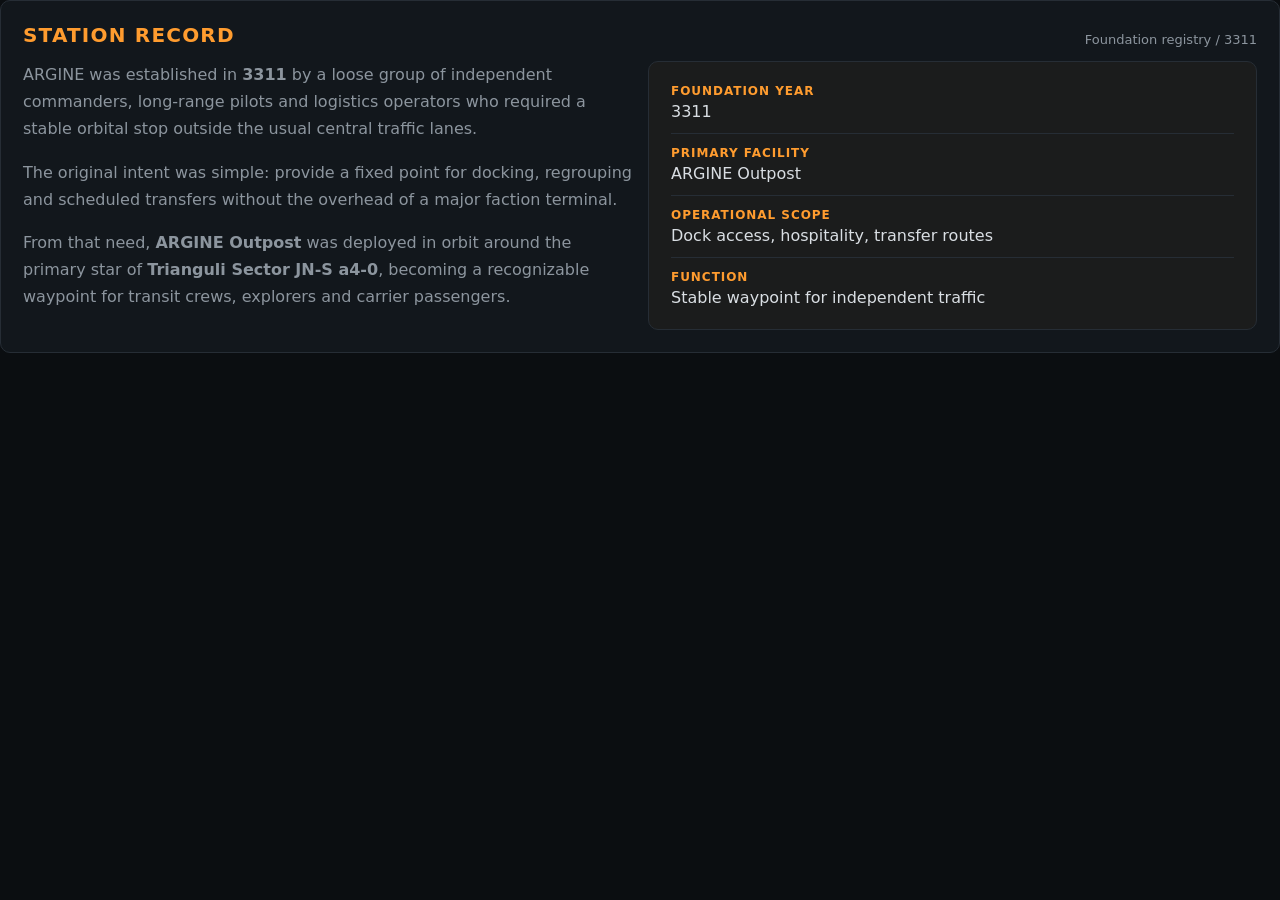
<file: pages/about.html>
<!DOCTYPE html>
<html lang="it">
<head>
  <meta charset="UTF-8" />
  <meta name="viewport" content="width=device-width, initial-scale=1.0" />
  <link rel="stylesheet" href="../style.css" />
  <title>About</title>
</head>
<body>
  <div class="page">
    <section class="panel">
      <div class="section-head">
        <h2>Station Record</h2>
        <p>Foundation registry / 3311</p>
      </div>

      <div class="grid-2">
        <div>
          <p style="margin-top:0; color:var(--muted); line-height:1.7;">
            ARGINE was established in <strong>3311</strong> by a loose group of independent commanders,
            long-range pilots and logistics operators who required a stable orbital stop outside the usual central traffic lanes.
          </p>

          <p style="color:var(--muted); line-height:1.7;">
            The original intent was simple: provide a fixed point for docking, regrouping and scheduled transfers
            without the overhead of a major faction terminal.
          </p>

          <p style="color:var(--muted); line-height:1.7;">
            From that need, <strong>ARGINE Outpost</strong> was deployed in orbit around the primary star
            of <strong>Trianguli Sector JN-S a4-0</strong>, becoming a recognizable waypoint for transit crews,
            explorers and carrier passengers.
          </p>
        </div>

        <div class="panel" style="background:rgba(255,159,26,0.04); box-shadow:none;">
          <div class="info-list">
            <div class="info-item">
              <strong>Foundation Year</strong>
              3311
            </div>
            <div class="info-item">
              <strong>Primary Facility</strong>
              ARGINE Outpost
            </div>
            <div class="info-item">
              <strong>Operational Scope</strong>
              Dock access, hospitality, transfer routes
            </div>
            <div class="info-item">
              <strong>Function</strong>
              Stable waypoint for independent traffic
            </div>
          </div>
        </div>
      </div>
    </section>
  </div>
</body>
</html>
</file>
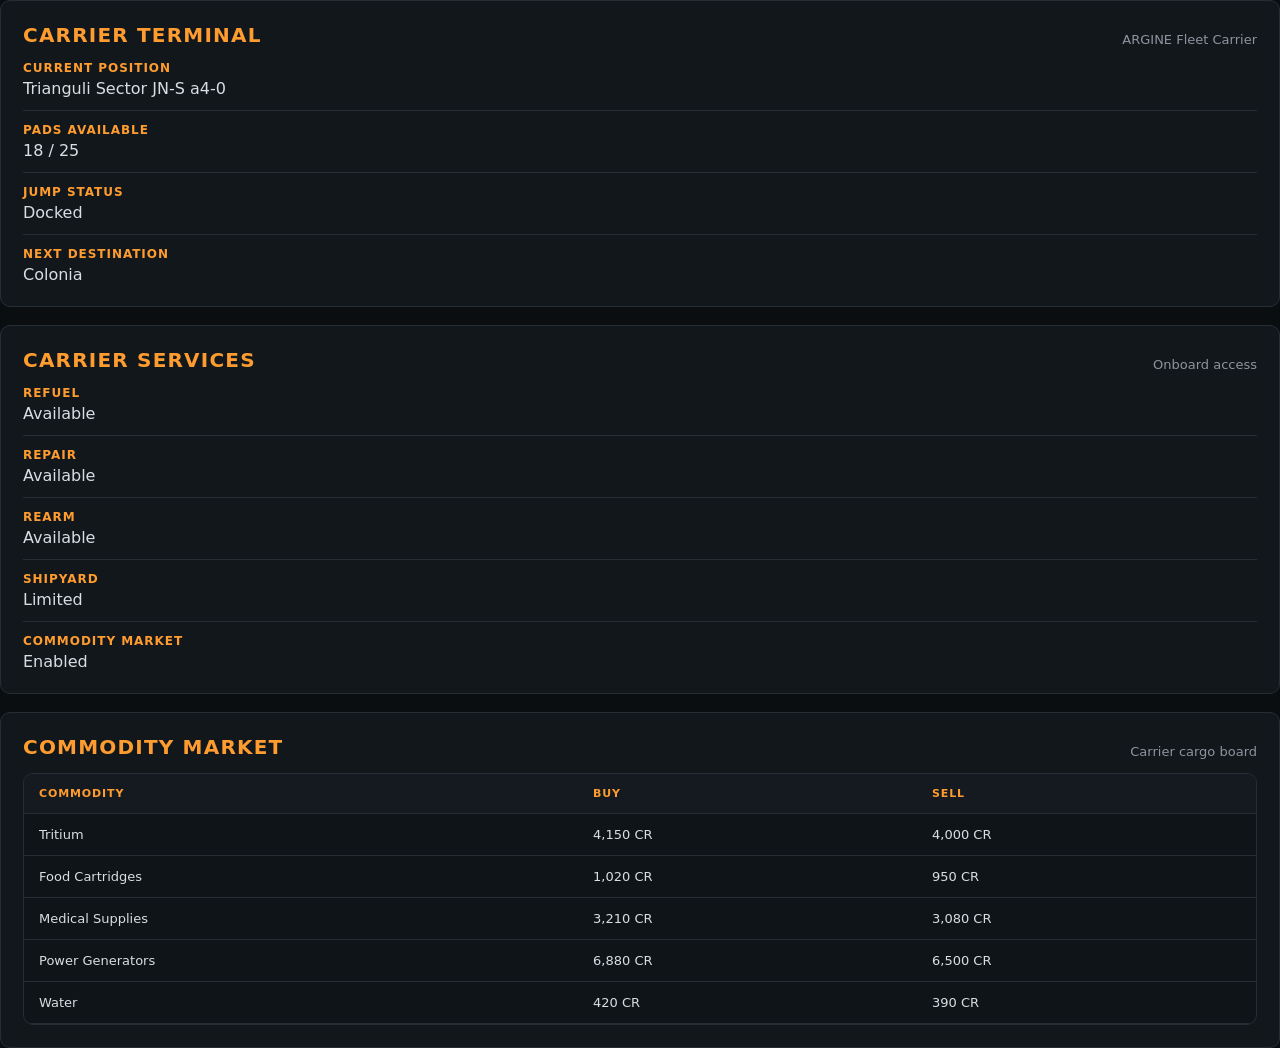
<file: pages/carrier.html>
<!DOCTYPE html>
<html lang="it">
<head>
  <meta charset="UTF-8" />
  <meta name="viewport" content="width=device-width, initial-scale=1.0" />
  <link rel="stylesheet" href="../style.css?v=2" />
  <title>Carrier</title>
</head>
<body>
  <div class="page">

    <section class="panel">
      <div class="section-head">
        <h2>Carrier Terminal</h2>
        <p>ARGINE Fleet Carrier</p>
      </div>

      <div class="info-list">
        <div class="info-item">
          <strong>Current Position</strong>
          Trianguli Sector JN-S a4-0
        </div>

        <div class="info-item">
          <strong>Pads Available</strong>
          18 / 25
        </div>

        <div class="info-item">
          <strong>Jump Status</strong>
          Docked
        </div>

        <div class="info-item">
          <strong>Next Destination</strong>
          Colonia
        </div>
      </div>
    </section>

    <section class="panel">
      <div class="section-head">
        <h2>Carrier Services</h2>
        <p>Onboard access</p>
      </div>

      <div class="info-list">
        <div class="info-item">
          <strong>Refuel</strong>
          Available
        </div>

        <div class="info-item">
          <strong>Repair</strong>
          Available
        </div>

        <div class="info-item">
          <strong>Rearm</strong>
          Available
        </div>

        <div class="info-item">
          <strong>Shipyard</strong>
          Limited
        </div>

        <div class="info-item">
          <strong>Commodity Market</strong>
          Enabled
        </div>
      </div>
    </section>

    <section class="panel">
      <div class="section-head">
        <h2>Commodity Market</h2>
        <p>Carrier cargo board</p>
      </div>

      <div class="table-wrap">
        <table>
          <thead>
            <tr>
              <th>Commodity</th>
              <th>Buy</th>
              <th>Sell</th>
            </tr>
          </thead>
          <tbody>
            <tr>
              <td>Tritium</td>
              <td>4,150 CR</td>
              <td>4,000 CR</td>
            </tr>
            <tr>
              <td>Food Cartridges</td>
              <td>1,020 CR</td>
              <td>950 CR</td>
            </tr>
            <tr>
              <td>Medical Supplies</td>
              <td>3,210 CR</td>
              <td>3,080 CR</td>
            </tr>
            <tr>
              <td>Power Generators</td>
              <td>6,880 CR</td>
              <td>6,500 CR</td>
            </tr>
            <tr>
              <td>Water</td>
              <td>420 CR</td>
              <td>390 CR</td>
            </tr>
          </tbody>
        </table>
      </div>
    </section>

  </div>
</body>
</html>
</file>
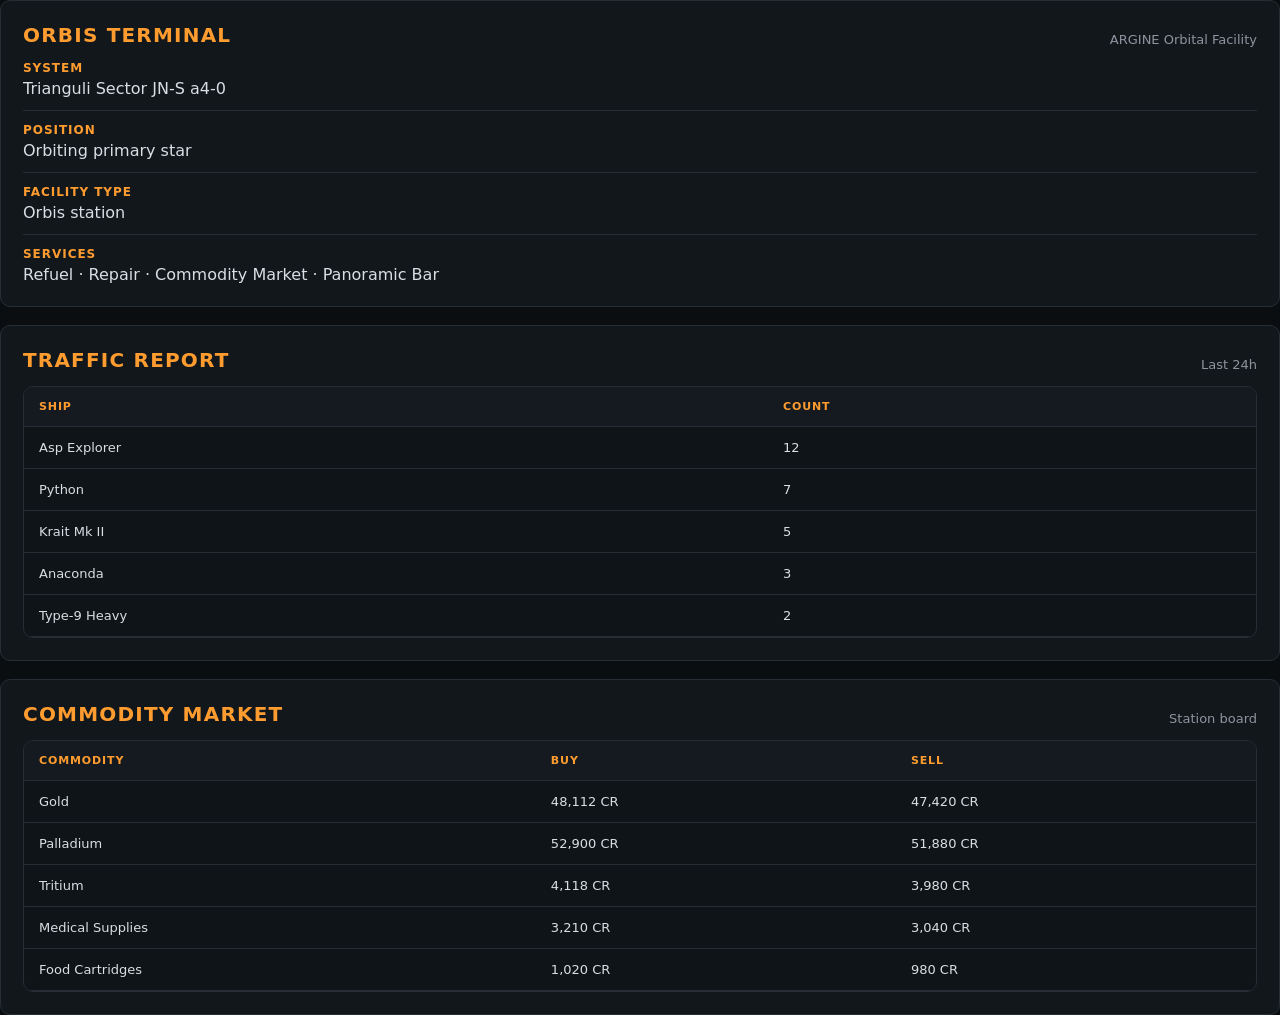
<file: pages/orbis.html>
<!DOCTYPE html>
<html lang="it">
<head>
  <meta charset="UTF-8" />
  <meta name="viewport" content="width=device-width, initial-scale=1.0" />
  <link rel="stylesheet" href="../style.css?v=2" />
  <title>Orbis</title>
</head>
<body>
  <div class="page">

    <section class="panel">
      <div class="section-head">
        <h2>Orbis Terminal</h2>
        <p>ARGINE Orbital Facility</p>
      </div>

      <div class="info-list">
        <div class="info-item">
          <strong>System</strong>
          Trianguli Sector JN-S a4-0
        </div>

        <div class="info-item">
          <strong>Position</strong>
          Orbiting primary star
        </div>

        <div class="info-item">
          <strong>Facility Type</strong>
          Orbis station
        </div>

        <div class="info-item">
          <strong>Services</strong>
          Refuel · Repair · Commodity Market · Panoramic Bar
        </div>
      </div>
    </section>

    <section class="panel">
      <div class="section-head">
        <h2>Traffic Report</h2>
        <p>Last 24h</p>
      </div>

      <div class="table-wrap">
        <table>
          <thead>
            <tr>
              <th>Ship</th>
              <th>Count</th>
            </tr>
          </thead>
          <tbody>
            <tr>
              <td>Asp Explorer</td>
              <td>12</td>
            </tr>
            <tr>
              <td>Python</td>
              <td>7</td>
            </tr>
            <tr>
              <td>Krait Mk II</td>
              <td>5</td>
            </tr>
            <tr>
              <td>Anaconda</td>
              <td>3</td>
            </tr>
            <tr>
              <td>Type-9 Heavy</td>
              <td>2</td>
            </tr>
          </tbody>
        </table>
      </div>
    </section>

    <section class="panel">
      <div class="section-head">
        <h2>Commodity Market</h2>
        <p>Station board</p>
      </div>

      <div class="table-wrap">
        <table>
          <thead>
            <tr>
              <th>Commodity</th>
              <th>Buy</th>
              <th>Sell</th>
            </tr>
          </thead>
          <tbody>
            <tr>
              <td>Gold</td>
              <td>48,112 CR</td>
              <td>47,420 CR</td>
            </tr>
            <tr>
              <td>Palladium</td>
              <td>52,900 CR</td>
              <td>51,880 CR</td>
            </tr>
            <tr>
              <td>Tritium</td>
              <td>4,118 CR</td>
              <td>3,980 CR</td>
            </tr>
            <tr>
              <td>Medical Supplies</td>
              <td>3,210 CR</td>
              <td>3,040 CR</td>
            </tr>
            <tr>
              <td>Food Cartridges</td>
              <td>1,020 CR</td>
              <td>980 CR</td>
            </tr>
          </tbody>
        </table>
      </div>
    </section>

  </div>
</body>
</html>
</file>
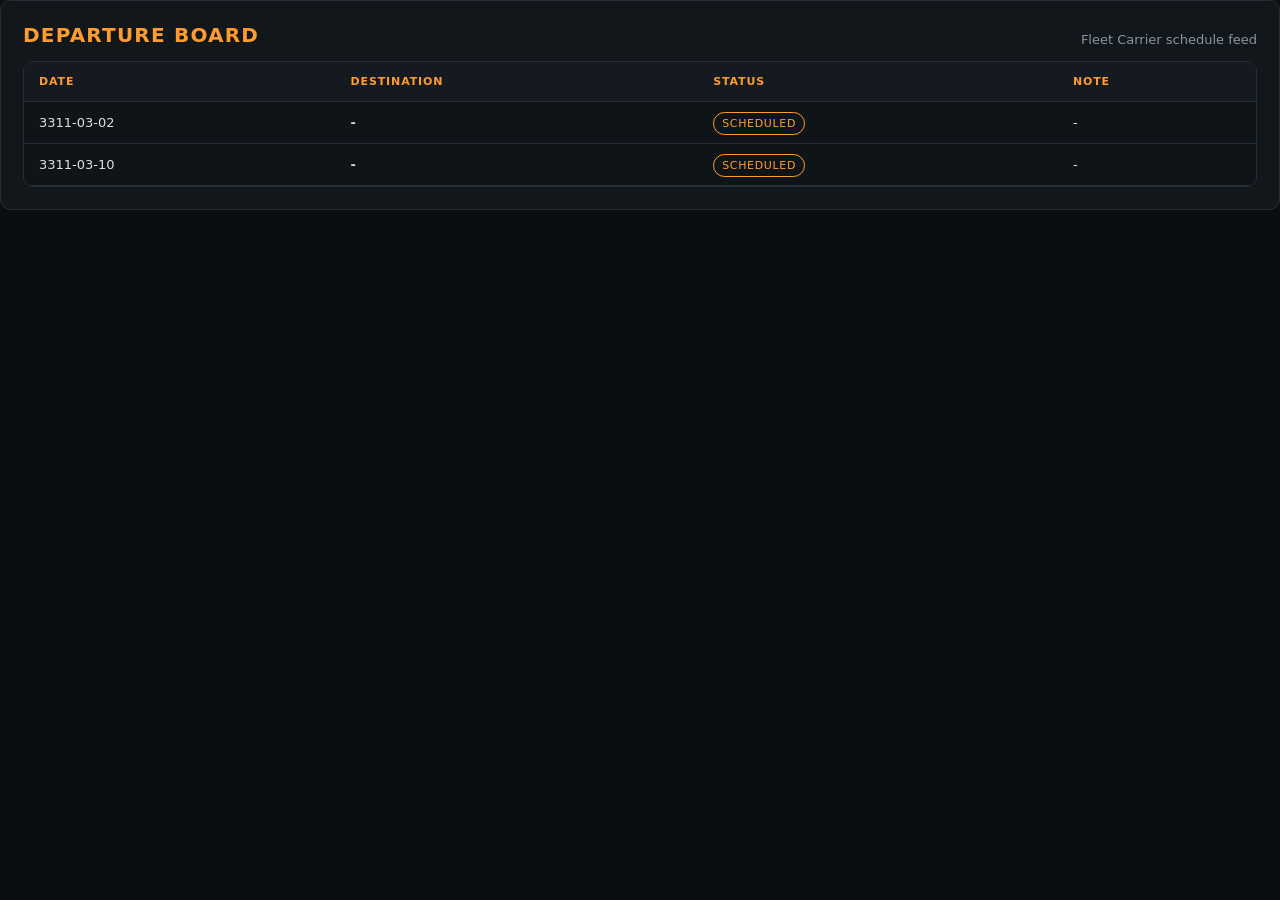
<file: pages/schedule.html>
<!DOCTYPE html>
<html lang="it">
<head>
  <meta charset="UTF-8" />
  <meta name="viewport" content="width=device-width, initial-scale=1.0" />
  <link rel="stylesheet" href="../style.css" />
  <title>Partenze</title>
</head>
<body>
<div class="page">
  <section class="panel">
    <div class="section-head">
      <h2>Departure Board</h2>
      <p>Fleet Carrier schedule feed</p>
    </div>

    <div class="table-wrap">
      <table>
        <thead>
          <tr>
            <th>Date</th>
            <th>Destination</th>
            <th>Status</th>
            <th>Note</th>
          </tr>
        </thead>
        <tbody id="scheduleBody"></tbody>
      </table>
    </div>

    <div id="scheduleEmpty" class="empty" style="display:none; margin-top:14px;">
      No departures available.
    </div>
  </section>
</div>

  <script>
    async function loadSchedule() {
      const body = document.getElementById("scheduleBody");
      const empty = document.getElementById("scheduleEmpty");

      try {
        const response = await fetch("../data/departures.json");
        const data = await response.json();

        if (!Array.isArray(data) || data.length === 0) {
          empty.style.display = "block";
          return;
        }

        body.innerHTML = data.map(item => `
          <tr>
            <td>${item.date || "-"}</td>
            <td><strong>${item.destination || "-"}</strong></td>
            <td><span class="badge">${item.status || "Scheduled"}</span></td>
            <td>${item.note || "-"}</td>
          </tr>
        `).join("");
      } catch (error) {
        empty.style.display = "block";
        empty.textContent = "Impossibile caricare il file departures.json";
      }
    }

    loadSchedule();
  </script>
</body>
</html>
</file>
<file: style.css>
:root{
  --bg:#0b0e11;
  --panel:#12171c;
  --panel-soft:#161c22;
  --line:#262d35;
  --text:#d9dee3;
  --muted:#8c959e;
  --accent:#ff9c2f;
  --radius:10px;
  --max:1200px;
}

*{
  box-sizing:border-box;
}

html,body{
  margin:0;
  padding:0;
  background:var(--bg);
  color:var(--text);
  font-family:Inter,system-ui,-apple-system,BlinkMacSystemFont,"Segoe UI",sans-serif;
}

body{
  min-height:100vh;
}

img{
  display:block;
  max-width:100%;
}

button{
  font:inherit;
}

.container{
  width:min(var(--max), calc(100% - 32px));
  margin:0 auto;
}

.topbar{
  border-bottom:1px solid var(--line);
  background:#0e1216;
}

.bar{
  min-height:72px;
  display:flex;
  align-items:center;
  justify-content:space-between;
  gap:16px;
}

.brand{
display:flex;
align-items:center;
gap:14px;
}

.dot{
  width:10px;
  height:10px;
  background:var(--accent);
  border-radius:50%;
}

.title{
  font-size:14px;
  font-weight:700;
  letter-spacing:.18em;
  text-transform:uppercase;
  color:var(--accent);
}

.subtitle{
  font-size:11px;
  color:var(--muted);
  letter-spacing:.12em;
  text-transform:uppercase;
}

.nav{
  display:flex;
  flex-wrap:wrap;
  gap:6px;
}

.nav-btn{
  border:1px solid transparent;
  background:none;
  color:var(--muted);
  padding:9px 14px;
  border-radius:999px;
  cursor:pointer;
  font-size:12px;
  letter-spacing:.08em;
  text-transform:uppercase;
}

.nav-btn:hover{
  border-color:var(--line);
  color:var(--text);
}

.nav-btn.active{
  border-color:var(--accent);
  color:var(--accent);
}

.main{
  padding:20px 0;
}

iframe{
  width:100%;
  height:calc(100vh - 112px);
  min-height:700px;
  border:none;
  display:block;
  background:transparent;
}

/* pagine interne */

.page{
  display:grid;
  gap:18px;
}

.hero{
  min-height:420px;
  border-radius:14px;
  overflow:hidden;
  position:relative;
  background-size:cover;
  background-position:center;
  border:1px solid var(--line);
}

.hero::before{
  content:"";
  position:absolute;
  inset:0;
  background:linear-gradient(
    90deg,
    rgba(10,12,15,.82),
    rgba(10,12,15,.55),
    rgba(10,12,15,.12)
  );
}

.hero-content{
  position:relative;
  z-index:2;
  max-width:620px;
  padding:40px;
}

.hero-actions{
  margin-top:24px;
  display:flex;
  gap:12px;
  flex-wrap:wrap;
}

.hero-btn{
  background:none;
  border:1px solid var(--accent);
  color:var(--accent);
  padding:11px 16px;
  border-radius:6px;
  cursor:pointer;
  text-transform:uppercase;
  letter-spacing:.08em;
  font-size:12px;
}

.hero-btn:hover{
  background:var(--accent);
  color:#0b0e11;
}

.kicker{
  display:inline-block;
  margin-bottom:14px;
  font-size:11px;
  letter-spacing:.14em;
  text-transform:uppercase;
  color:var(--accent);
}

.hero h1{
  margin:0 0 12px;
  font-size:clamp(36px,5vw,60px);
  line-height:1;
  letter-spacing:.02em;
  text-transform:uppercase;
}

.hero p{
  margin:0;
  color:var(--muted);
  line-height:1.7;
}

.panel{
  background:var(--panel);
  border:1px solid var(--line);
  border-radius:var(--radius);
  padding:22px;
}

.section-head{
  display:flex;
  justify-content:space-between;
  align-items:end;
  gap:14px;
  margin-bottom:14px;
}

.section-head h2{
  margin:0;
  font-size:20px;
  text-transform:uppercase;
  letter-spacing:.06em;
  color:var(--accent);
}

.section-head p{
  margin:0;
  font-size:13px;
  color:var(--muted);
}

.grid-3{
  display:grid;
  grid-template-columns:repeat(3,1fr);
  gap:16px;
}

.grid-2{
  display:grid;
  grid-template-columns:repeat(2,1fr);
  gap:16px;
}

.card{
  background:var(--panel-soft);
  border:1px solid var(--line);
  border-radius:var(--radius);
  overflow:hidden;
}

.card img{
  width:100%;
  aspect-ratio:16/10;
  object-fit:cover;
}

.card-body{
  padding:16px;
}

.card h3{
  margin:0 0 6px;
  font-size:16px;
  letter-spacing:.04em;
  text-transform:uppercase;
  color:var(--accent);
}

.card p{
  margin:0;
  font-size:14px;
  color:var(--muted);
  line-height:1.6;
}

.info-list{
  display:grid;
  gap:12px;
}

.info-item{
  padding-bottom:12px;
  border-bottom:1px solid var(--line);
}

.info-item:last-child{
  border:none;
  padding-bottom:0;
}

.info-item strong{
  display:block;
  font-size:12px;
  text-transform:uppercase;
  letter-spacing:.08em;
  color:var(--accent);
  margin-bottom:4px;
}

.table-wrap{
  border:1px solid var(--line);
  border-radius:10px;
  overflow:auto;
  background:#0f1418;
}

table{
  width:100%;
  border-collapse:collapse;
}

th,td{
  padding:13px 15px;
  border-bottom:1px solid var(--line);
  font-size:13px;
  text-align:left;
  vertical-align:top;
}

th{
  color:var(--accent);
  text-transform:uppercase;
  letter-spacing:.08em;
  font-size:11px;
  background:#141a20;
}

.badge{
  font-size:11px;
  letter-spacing:.06em;
  text-transform:uppercase;
  padding:4px 8px;
  border-radius:999px;
  border:1px solid var(--accent);
  color:var(--accent);
}

.post{
  display:grid;
  grid-template-columns:220px 1fr;
  gap:16px;
}

.post img{
  border-radius:8px;
  object-fit:cover;
  width:100%;
  height:100%;
  min-height:160px;
}

.meta{
  font-size:11px;
  letter-spacing:.08em;
  text-transform:uppercase;
  color:var(--muted);
  margin-bottom:6px;
}

.post h3{
  margin:0 0 6px;
  color:var(--accent);
  text-transform:uppercase;
  font-size:16px;
}

.post p{
  margin:0;
  color:var(--muted);
  line-height:1.6;
}

.empty{
  color:var(--muted);
  padding:18px;
  border:1px dashed var(--line);
  border-radius:10px;
  background:var(--panel-soft);
}

@media (max-width:900px){
  .grid-3,
  .grid-2,
  .post{
    grid-template-columns:1fr;
  }

  .bar,
  .section-head{
    flex-direction:column;
    align-items:flex-start;
    gap:10px;
  }

  .hero-content{
    padding:26px;
  }

  iframe{
    min-height:900px;
  }
}
</file>
